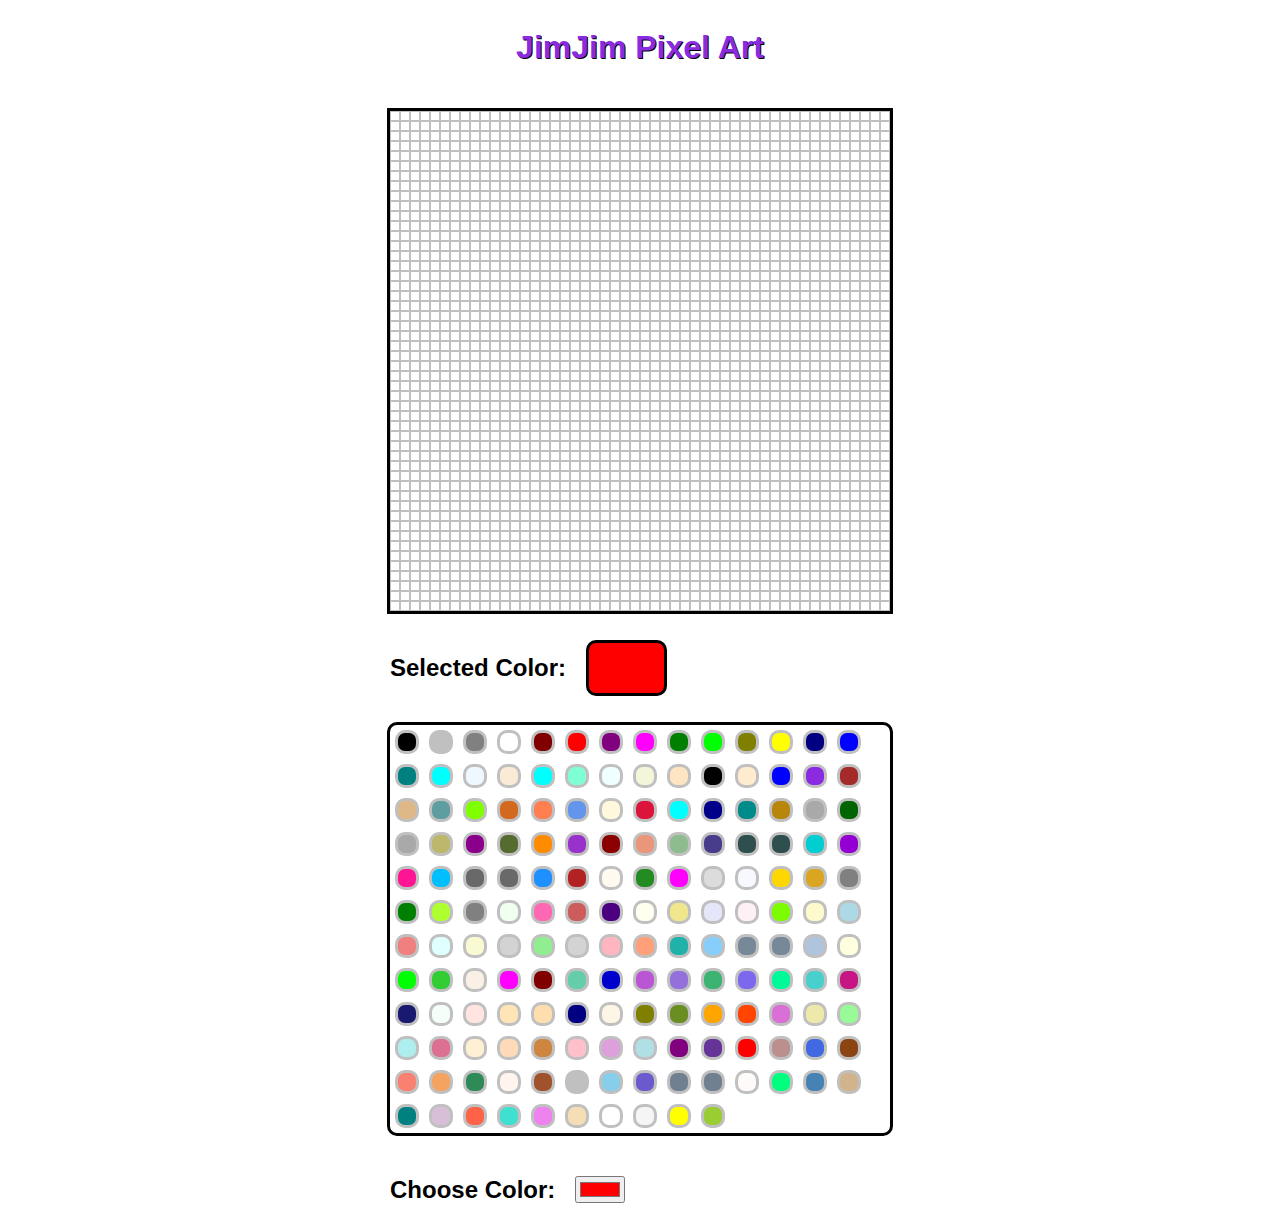
<file: index.html>
<!DOCTYPE html>
<html lang="en">
<head>
    <meta charset="UTF-8">
    <meta http-equiv="X-UA-Compatible" content="IE=edge">
    <meta name="viewport" content="width=device-width, initial-scale=1.0">
    <link rel="stylesheet" href="style.css"/>
    <script defer type="text/javascript" src="script.js"></script>
    <title>JimJim Pixel Art</title>
</head>
<body>
    <h1>JimJim Pixel Art</h1>
    <div id="canvas">
    </div>
    <div id="selected-color-area">
        <h2>Selected Color:</h2>
        <div id="selected-color-box"></div>
    </div>
    <div id="palette">
    </div>
    <div id="picked-color-area">
        <h2>Choose Color:</h2>
        <input type="color" value="#ff0000" id="colorPicker"/>
    </div>
</body>
</html
</file>
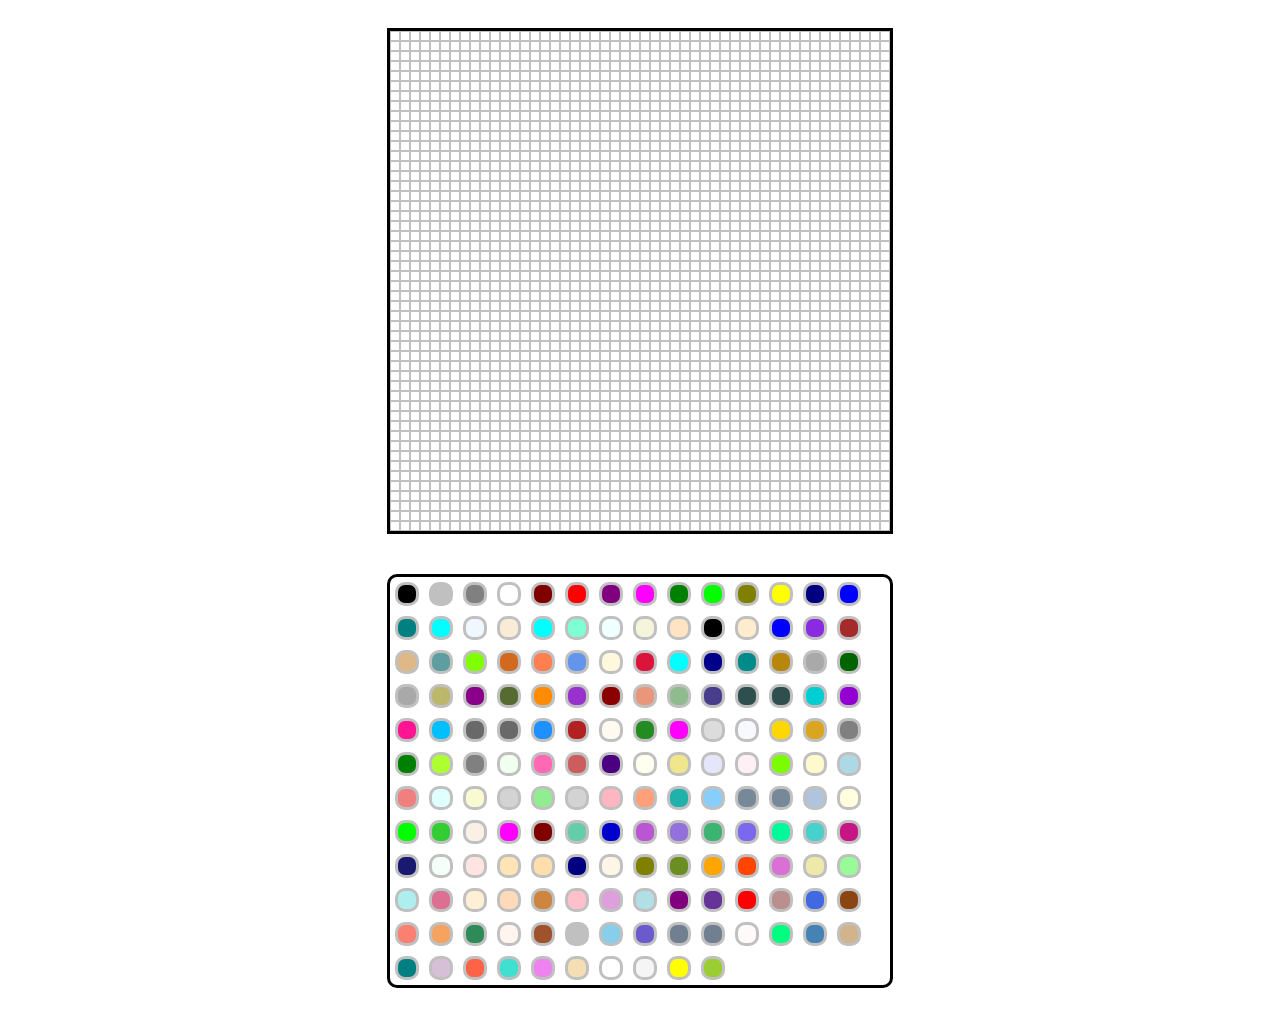
<file: indexStatic.html>
<!DOCTYPE html>
<html lang="en">
<head>
    <meta charset="UTF-8">
    <meta http-equiv="X-UA-Compatible" content="IE=edge">
    <meta name="viewport" content="width=device-width, initial-scale=1.0">
    <link rel="stylesheet" href="style.css"/>
    <script defer type="text/javascript" src="script.js"></script>
    <title>Document</title>
</head>
<body>
    <div id="canvas">
        <section class="row">
            <div class = "pixel">
            </div>
            <div class = "pixel">
            </div>
        </section>
        <section class="row">
            <div class = "pixel">
            </div>
            <div class = "pixel">
            </div>
        </section>
    </div>
    <div id="palette">

    </div>
</body>
</html>
</file>
<file: style.css>
body{
    display: flex;
    flex-direction: column;
    align-items: center;
    font-family: Arial, Helvetica, sans-serif;
  }

  h1 {
    color: blueviolet;
    text-shadow: 1px 1px black;
  }

  #canvas{
    box-sizing: content-box;
    padding: 0;
    margin: 20px;
    width:500px;
    height:500px;
    border-style: solid;
    border-color: black;
  }

  #palette{
    display: flex;
    flex-wrap: wrap;
    border-style: solid;
    border-radius: 10px;
    border-color: black;
    margin: 20px;
    width:500px;
  }

  #selected-color-box{
    width:75px;
    height:50px;
    border-style: solid;
    border-radius: 10px;
    border-color: black;
    margin-left: 20px;
  }

  #selected-color-area{
    display: flex;
    /* border-style: solid;
    border-radius: 10px;
    border-color: black; */
    width:500px;
    align-items: center;
  }

  #picked-color-area{
    display: flex;
    /* border-style: solid;
    border-radius: 10px;
    border-color: black; */
    width:500px;
    align-items: center;
  }

  .row{
    display: flex;
  }

  #colorPicker{
    margin-left: 20px;
  }

  /* .pixel{
    width: 248px;
    height: 248px;
    background-color: white;
    border-style: solid;
    border-width: 1px;
    border-color: grey;
  } */
</file>
